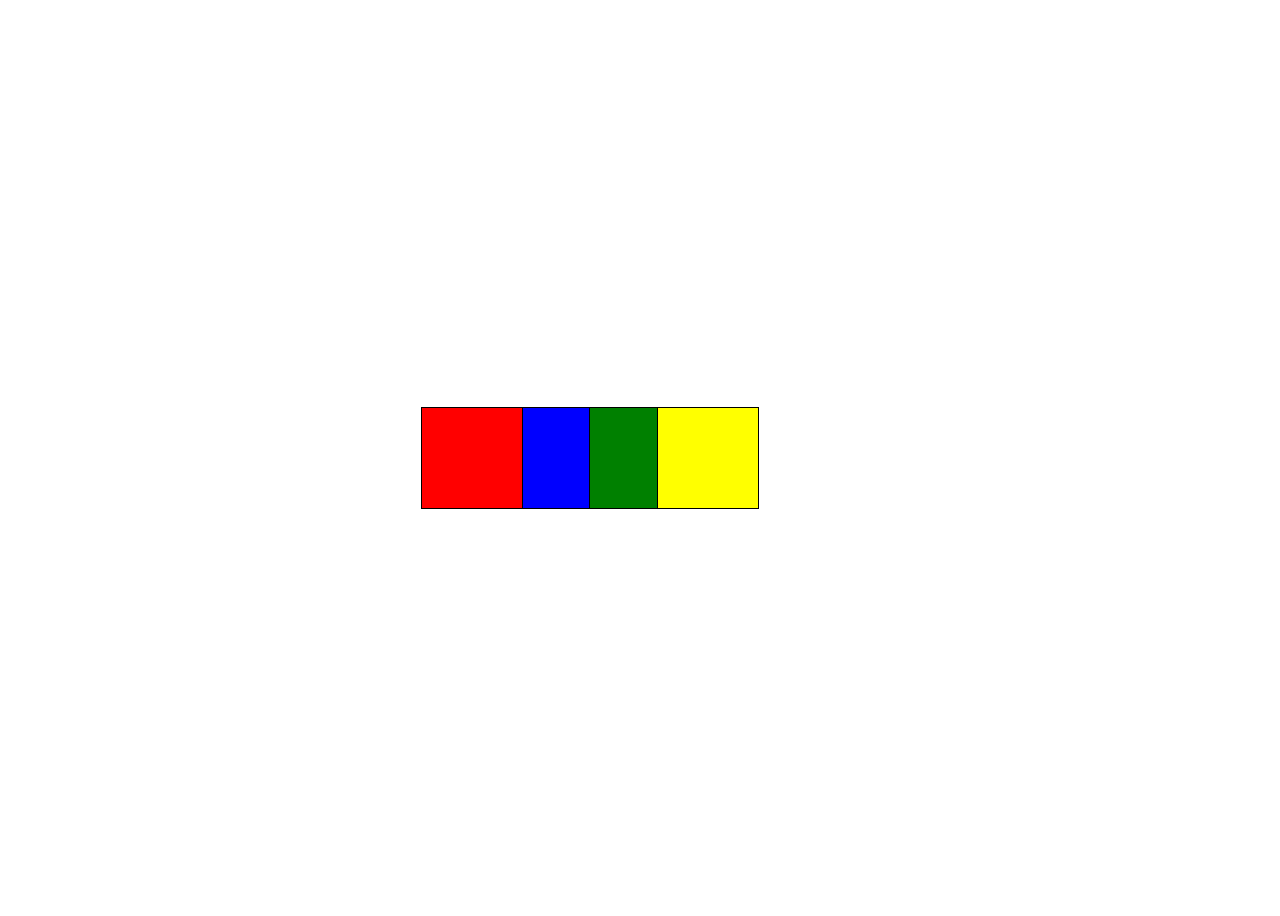
<file: js_2/index.html>
<!DOCTYPE html>
<html lang="en">
<head>
    <meta charset="UTF-8">
    <meta name="viewport" content="width=device-width, initial-scale=1.0">
    <title>Document</title>
    <link rel="stylesheet" href="style.css">
</head>
<body>
    <div class="positionse">
        <div class="block"></div>
        <div class="block"></div>
        <div class="block"></div>
        <div class="block"></div>
    </div>
    <script src="./app.js"></script>
</body>
</html>
</file>
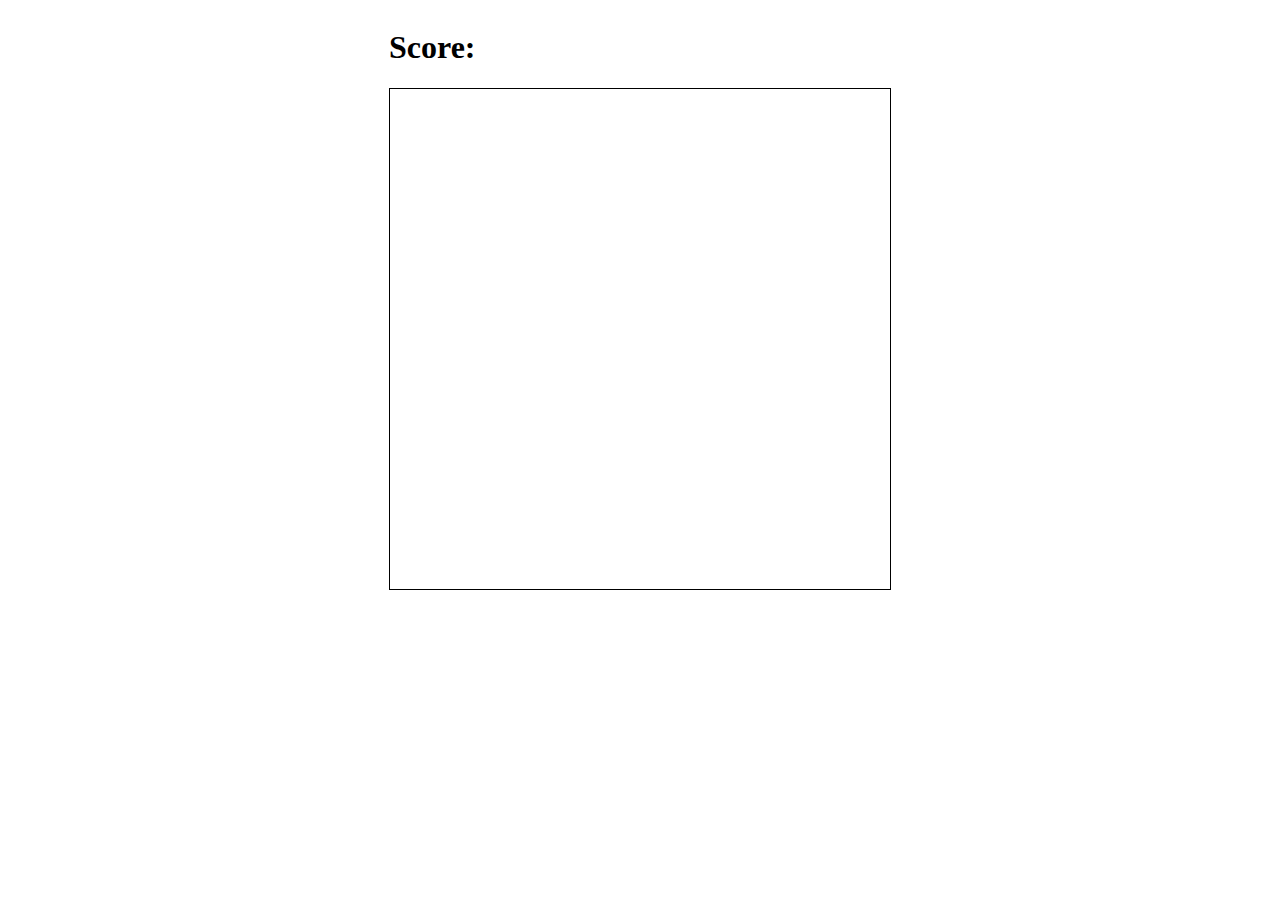
<file: js_3/index.html>
<!DOCTYPE html>
<html lang="en">
<head>
    <meta charset="UTF-8">
    <meta name="viewport" content="width=device-width, initial-scale=1.0">
    <title>Document</title>
    <link rel="stylesheet" href="style.css">
</head>
<body>
    <div>
        <h1>Score:<span class="span"></span></h1>
        <div class="color_box" >

        </div>
    </div>
    <script src="./app.js"></script>
</body>
</html>
</file>
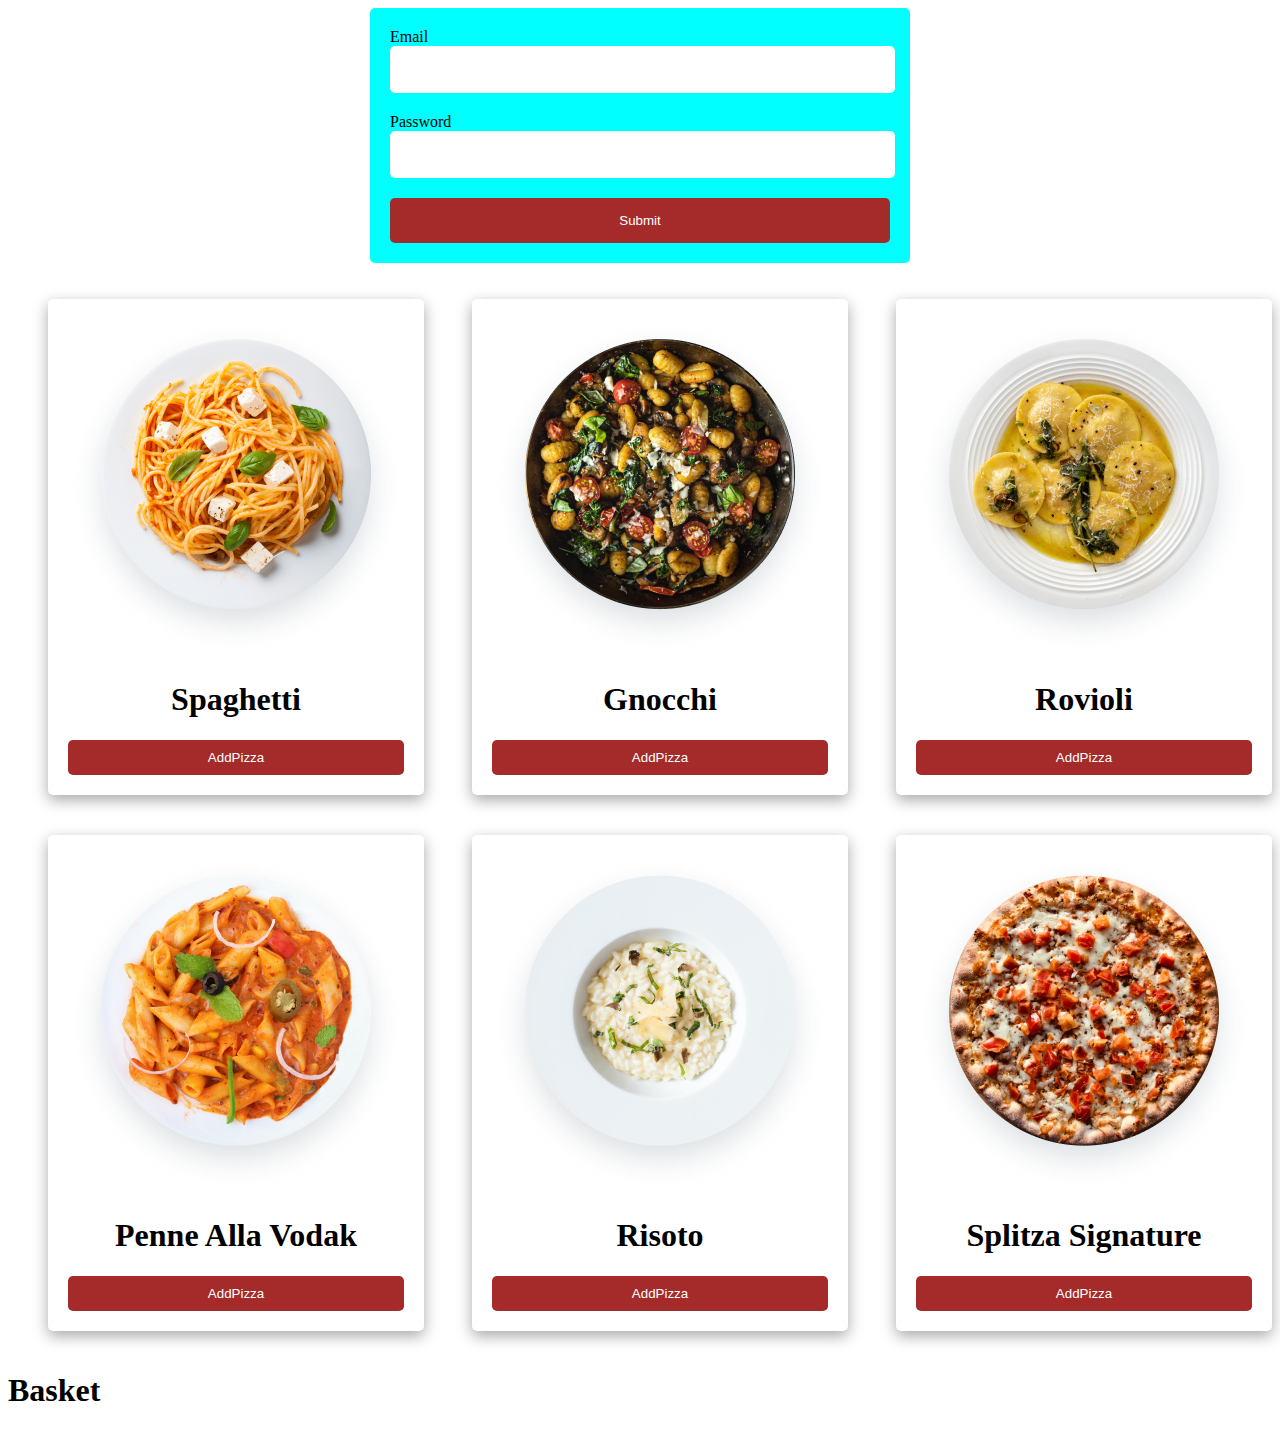
<file: pizza_api/index.html>
<!DOCTYPE html>
<html lang="en">
<head>
    <meta charset="UTF-8">
    <meta name="viewport" content="width=device-width, initial-scale=1.0">
    <title>Document</title>
    <link rel="stylesheet" href="style.css">
</head>
<body>
    <div class="display">
        <form class="formse">
            Email
            <input type="email" name="email" id="email">
            Password
            <input type="password" name="pass" id="pass">
            <button class="btn_users" type="submit">Submit</button>
        </form>
    </div>

        <ul class="list">
        
        </ul>
        <h1>Basket</h1>
        <ul class="basket">

        </ul>
   <script src="./app.js"></script>
</body>
</html>
</file>
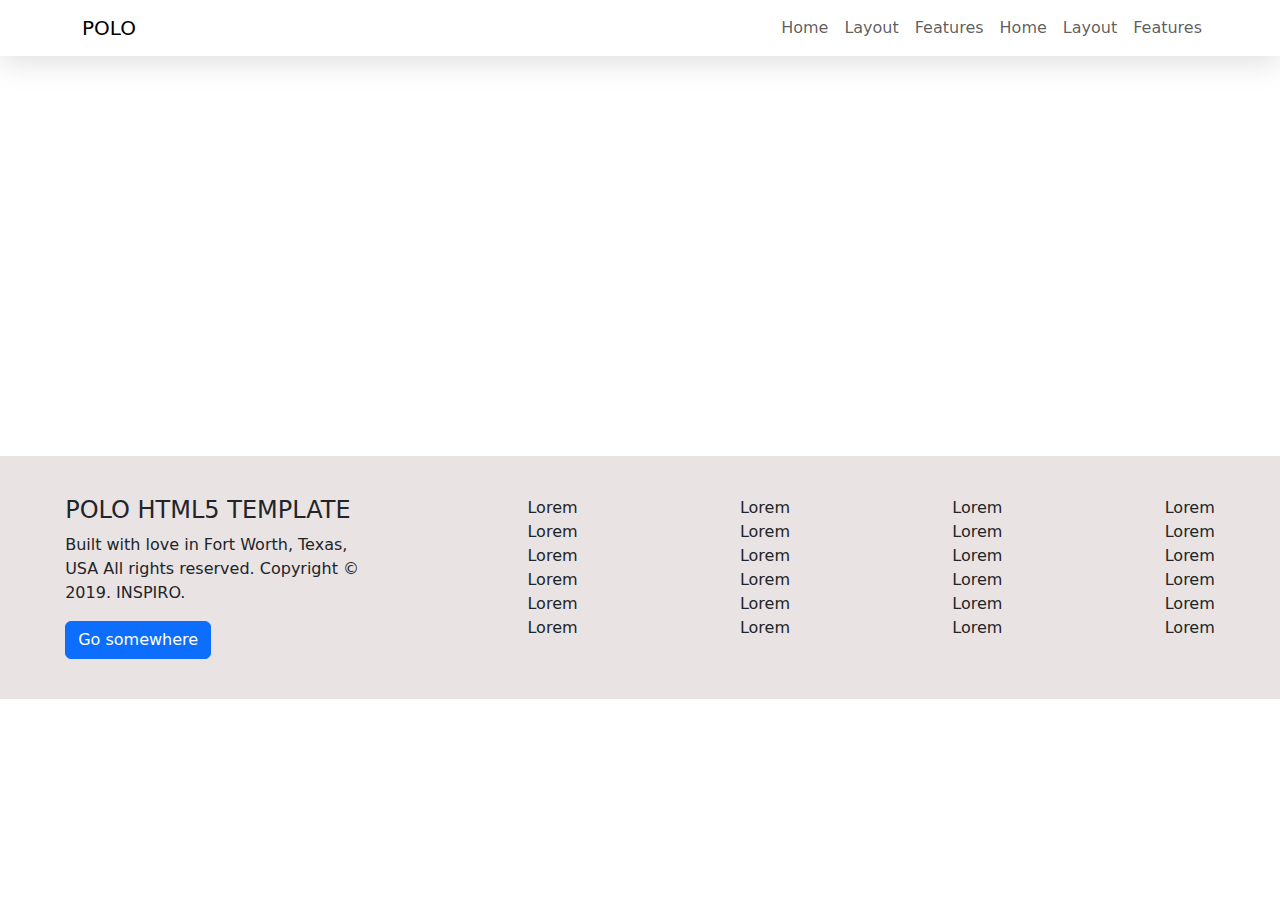
<file: projeckt/index.html>
<!DOCTYPE html>
<html lang="en">
<head>
    <meta charset="UTF-8">
    <meta name="viewport" content="width=device-width, initial-scale=1.0">
    <title>Document</title>
    <link href="https://cdn.jsdelivr.net/npm/bootstrap@5.3.3/dist/css/bootstrap.min.css" rel="stylesheet" integrity="sha384-QWTKZyjpPEjISv5WaRU9OFeRpok6YctnYmDr5pNlyT2bRjXh0JMhjY6hW+ALEwIH" crossorigin="anonymous">
    <link rel="stylesheet" href="style.css">
</head>
<body>
    <div class="bg">
        <nav class="container navbar navbar-expand-lg ">
            <div class="container-fluid">
                <a class="navbar-brand" href="#">POLO</a>
                <button class="navbar-toggler" type="button" data-bs-toggle="collapse" data-bs-target="#navbarScroll" aria-controls="navbarScroll" aria-expanded="false" aria-label="Toggle navigation">
                  <span class="navbar-toggler-icon"></span>
                </button>
              </div>
              <div class="collapse navbar-collapse" id="navbarScroll">
                  <ul class="navbar-nav me-auto my-2 my-lg-0 navbar-nav-scroll" style="--bs-scroll-height: 100px;">
                    <li class="nav-item">
                      <a class="nav-link" href="#">Home</a>
                    </li>
                    <li class="nav-item ">
                        <a class="nav-link" href="#">Layout</a>
                    </li>
                    <li class="nav-item">
                      <a class="nav-link" aria-disabled="true">Features</a>
                    </li>
                    <li class="nav-item">
                      <a class="nav-link" href="#">Home</a>
                    </li>
                    <li class="nav-item ">
                        <a class="nav-link" href="#">Layout</a>

                    </li>
                    <li class="nav-item">
                      <a class="nav-link" aria-disabled="true">Features</a>
                    </li>
                  </ul>
                </div>
            </nav>
      </div>
        <div class="justify">
            <div class="cards">
                <div class="cards-body">
                  <h5 class="card-title">Card title</h5>
                  <p class="card-text">Some quick example text to build on </p>
                </div>
            </div>
            <div class="cards">
                <div class="cards-body">
                  <h5 class="card-title">Card title</h5>
                  <p class="card-text">Some quick example text to build on </p>
                </div>
            </div>
            <div class="cards">
                <div class="cards-body">
                  <h5 class="card-title">Card title</h5>
                  <p class="card-text">Some quick example text to build on </p>
                </div>
            </div>
        </div>
        <footer class="footer">
            <div style="width: 300px;">
                <h4>POLO HTML5 TEMPLATE</h4>
                <p>Built with love in Fort Worth, Texas, USA 
                    All rights reserved. Copyright © 2019. INSPIRO.</p>
                    <a href="#" class="btn btn-primary">Go somewhere</a>

            </div>
            <ul>
                <li>Lorem</li>
                <li>Lorem</li>
                <li>Lorem</li>
                <li>Lorem</li>
                <li>Lorem</li>
                <li>Lorem</li>
            </ul>
            <ul>
                <li>Lorem</li>
                <li>Lorem</li>
                <li>Lorem</li>
                <li>Lorem</li>
                <li>Lorem</li>
                <li>Lorem</li>
            </ul>
            <ul>
                <li>Lorem</li>
                <li>Lorem</li>
                <li>Lorem</li>
                <li>Lorem</li>
                <li>Lorem</li>
                <li>Lorem</li>
            </ul>
            <ul>
                <li>Lorem</li>
                <li>Lorem</li>
                <li>Lorem</li>
                <li>Lorem</li>
                <li>Lorem</li>
                <li>Lorem</li>
            </ul>
        </footer>
</body>
</html>
</file>
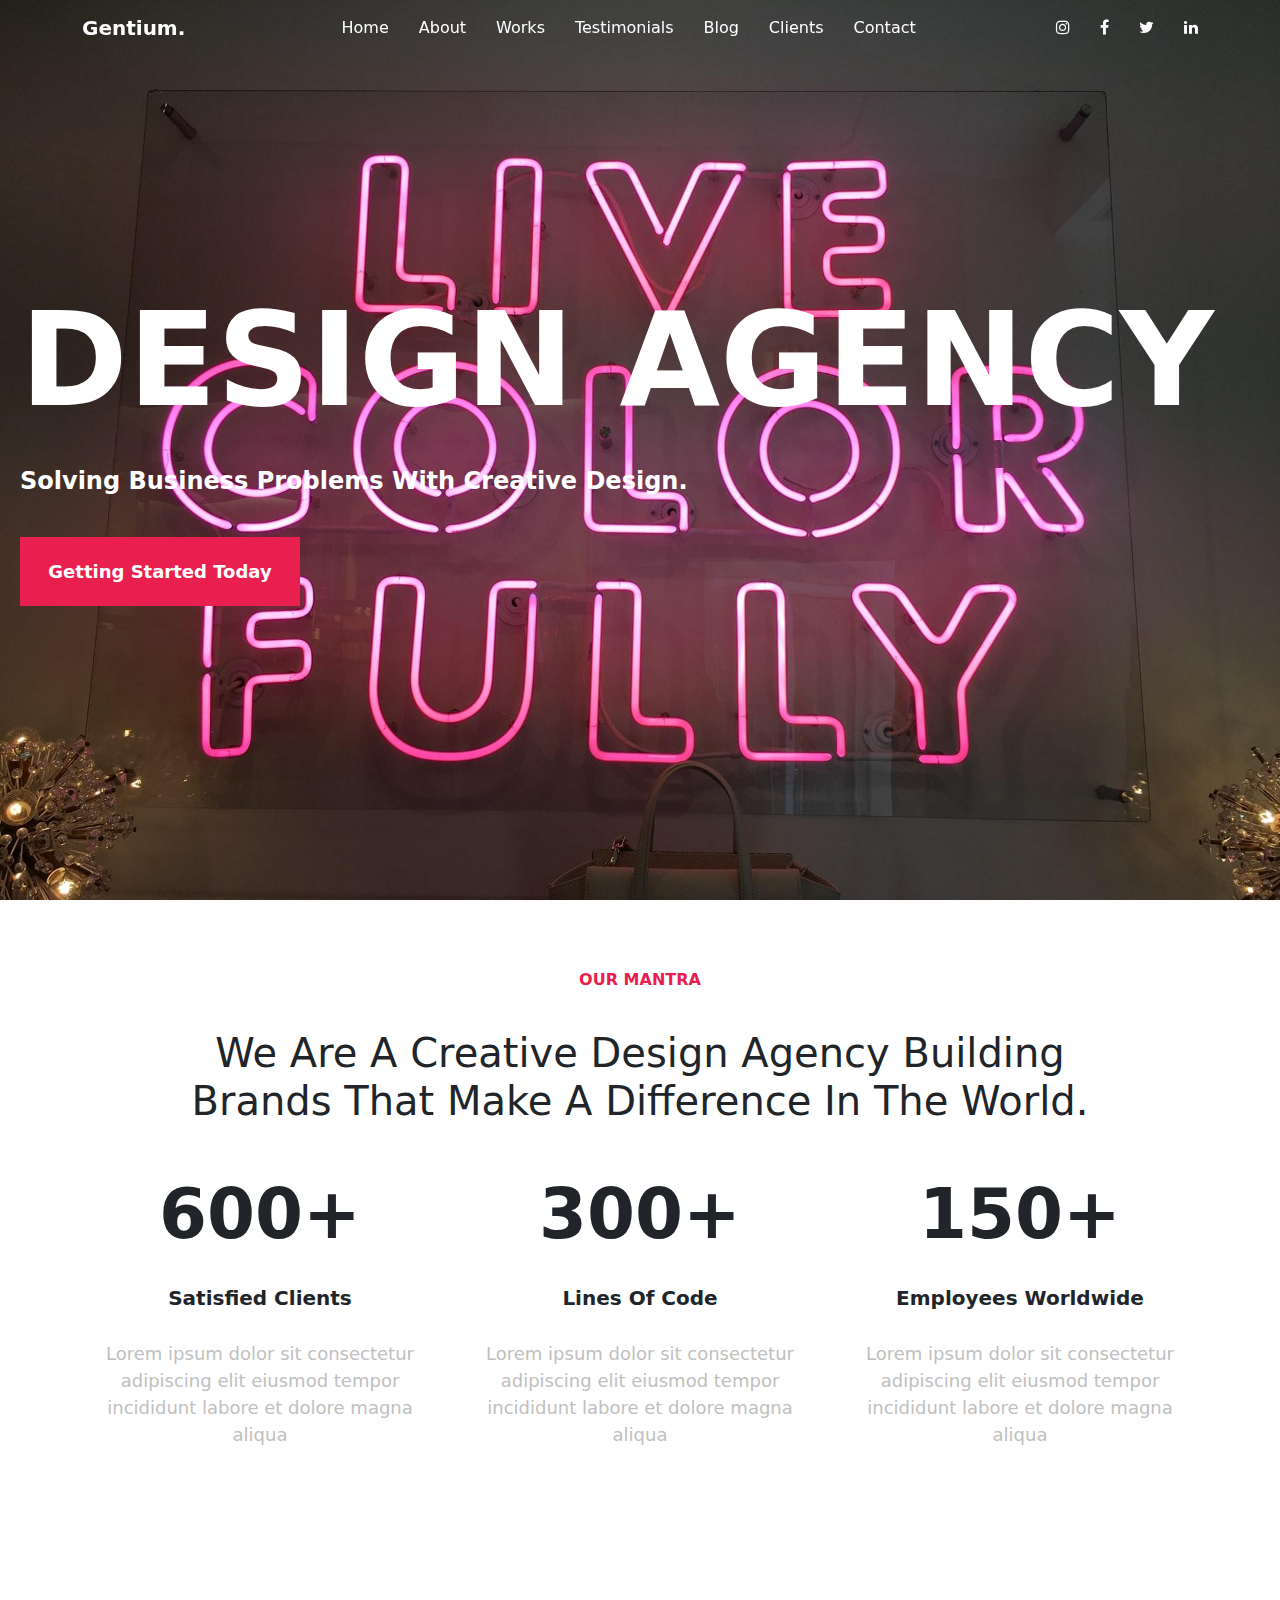
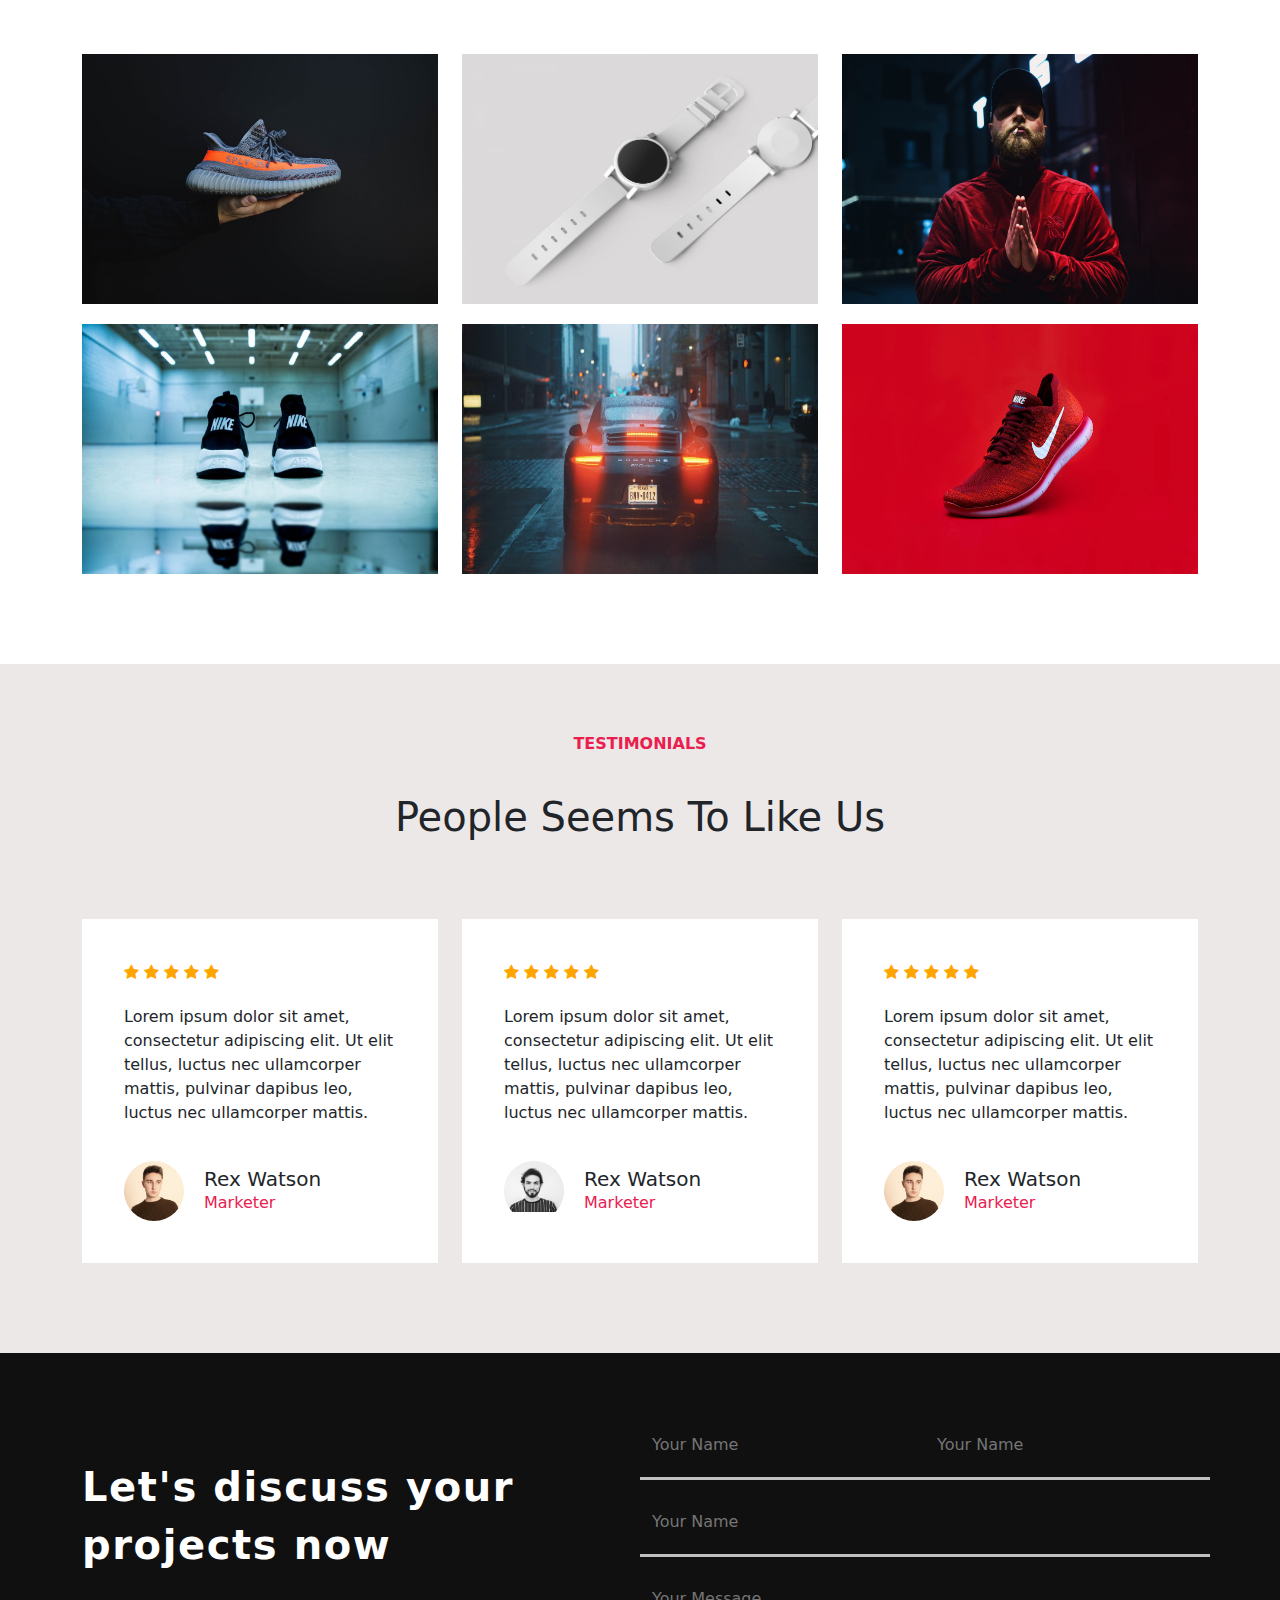
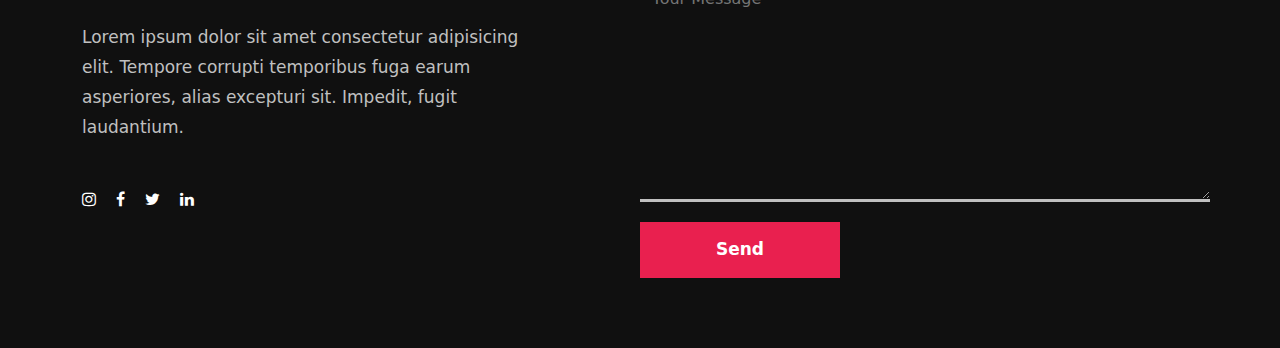
<file: projekt2/index.html>
<!DOCTYPE html>
<html lang="en">

<head>
    <meta charset="UTF-8">
    <meta name="viewport" content="width=device-width, initial-scale=1.0">
    <title>Document</title>
    <link rel="stylesheet" href="style.css">
    <link rel="stylesheet" href="https://cdnjs.cloudflare.com/ajax/libs/font-awesome/4.7.0/css/font-awesome.min.css">
    <link href="https://cdn.jsdelivr.net/npm/bootstrap@5.3.3/dist/css/bootstrap.min.css" rel="stylesheet"
        integrity="sha384-QWTKZyjpPEjISv5WaRU9OFeRpok6YctnYmDr5pNlyT2bRjXh0JMhjY6hW+ALEwIH" crossorigin="anonymous">
    <script src="https://cdn.jsdelivr.net/npm/bootstrap@5.3.3/dist/js/bootstrap.bundle.min.js"
        integrity="sha384-YvpcrYf0tY3lHB60NNkmXc5s9fDVZLESaAA55NDzOxhy9GkcIdslK1eN7N6jIeHz"
        crossorigin="anonymous"></script>
</head>

<body>
    <nav class="navbar positions  ">
        <div class="container-fluid container">
            <a class="navbar-brand">Gentium.</a>
            <ul class="ul_flex">
                <li><a href="#">Home</a></li>
                <li><a href="#">About</a></li>
                <li><a href="#">Works</a></li>
                <li><a href="#">Testimonials</a></li>
                <li><a href="#">Blog</a></li>
                <li><a href="#">Clients</a></li>
                <li><a href="#">Contact</a></li>
            </ul>
            <ul class="ul_flexe">
                <li><a href="#"><i class="fa fa-instagram" aria-hidden="true"></i></a></li>
                <li><a href="#"><i class="fa fa-facebook" aria-hidden="true"></i></a></li>
                <li><a href="#"><i class="fa fa-twitter" aria-hidden="true"></i></a></li>
                <li><a href="#"><i class="fa fa-linkedin" aria-hidden="true"></i></a></li>
            </ul>
            <div class="nav_button">
                <i class="fa fa-bars"></i>
            </div>
        </div>
    </nav>
    <div class="navs">
        <div>
            <h1>DESIGN AGENCY</h1>
            <p>Solving Business Problems With Creative Design.</p>
            <button class="button_animation">Getting Started Today</button>
        </div>
    </div>
    <div class="container padding">
        <h5 class="our_teg">OUR MANTRA</h5>
        <h2 class="our_teg_h2">We Are A Creative Design Agency Building<br> Brands That Make A Difference In The World.
        </h2>
        <div class="row mt-5">
            <div class="carts col-12 col-lg-4 col-md-6">
                <h1>600+</h1>
                <h5>Satisfied Clients</h5>
                <p>Lorem ipsum dolor sit consectetur adipiscing elit eiusmod tempor incididunt labore et dolore magna
                    aliqua</p>
            </div>
            <div class="carts col-12 col-lg-4 col-md-6">
                <h1>300+</h1>
                <h5>Lines Of Code</h5>
                <p>Lorem ipsum dolor sit consectetur adipiscing elit eiusmod tempor incididunt labore et dolore magna
                    aliqua</p>
            </div>
            <div class="carts col-12 col-lg-4 col-md-6">
                <h1>150+</h1>
                <h5>Employees Worldwide</h5>
                <p>Lorem ipsum dolor sit consectetur adipiscing elit eiusmod tempor incididunt labore et dolore magna
                    aliqua</p>
            </div>
        </div>
    </div>
    <div class="container padding">
        <div class="row">
            <div class=" col-12 col-lg-4 col-md-6">
                <div class="image_content">
                    <img src="./img/03-min-1.jpg" alt="">
                    <div class="overflow">
                        <div>
                            <h3>Product Design</h3>
                            <p>Desigen \ Marketing</p>
                        </div>
                    </div>
                </div>
            </div>
            <div class=" col-12 col-lg-4 col-md-6">
                <div class="image_content">
                    <img src="./img/work1.jpg" alt="">
                    <div class="overflow">
                        <div>
                            <h3>Product Design</h3>
                            <p>Desigen \ Marketing</p>
                        </div>
                    </div>
                </div>
            </div>
            <div class=" col-12 col-lg-4 col-md-6">
                <div class="image_content">
                    <img src="./img/work-4.jpg" alt="">
                    <div class="overflow">
                        <div>
                            <h3>Product Design</h3>
                            <p>Desigen \ Marketing</p>
                        </div>
                    </div>
                </div>
            </div>
            <div class=" col-12 col-lg-4 col-md-6">
                <div class="image_content">
                    <img src="./img/work3.jpg" alt="">
                    <div class="overflow">
                        <div>
                            <h3>Product Design</h3>
                            <p>Desigen \ Marketing</p>
                        </div>
                    </div>
                </div>
            </div>
            <div class=" col-12 col-lg-4 col-md-6">
                <div class="image_content">
                    <img src="./img/work-5.jpg" alt="">
                    <div class="overflow">
                        <div>
                            <h3>Product Design</h3>
                            <p>Desigen \ Marketing</p>
                        </div>
                    </div>
                </div>
            </div>
            <div class=" col-12 col-lg-4 col-md-6">
                <div class="image_content">
                    <img src="./img/work2.jpg" alt="">
                    <div class="overflow">
                        <div>
                            <h3>Product Design</h3>
                            <p>Desigen \ Marketing</p>
                        </div>
                    </div>
                </div>
            </div>

        </div>
    </div>
    <div class="testimonials">
        <div class="container ">
            <h5 class="our_teg">TESTIMONIALS</h5>
            <h2 class="our_teg_h2">People Seems To Like Us</h2>
            <div class="row padding justify-content-between">
                <div class="paddings col-12 col-lg-4">
                    <div class="cards">
                        <div class="star_icon">
                            <i class="fa fa-star" aria-hidden="true"></i>
                            <i class="fa fa-star" aria-hidden="true"></i>
                            <i class="fa fa-star" aria-hidden="true"></i>
                            <i class="fa fa-star" aria-hidden="true"></i>
                            <i class="fa fa-star" aria-hidden="true"></i>
                        </div>
                        <p>Lorem ipsum dolor sit amet, consectetur adipiscing elit. Ut elit tellus, luctus nec
                            ullamcorper mattis, pulvinar dapibus leo, luctus nec ullamcorper mattis.</p>
                        <div class="d-flex align-items-center">
                            <div class="rounded_box">
                                <img src="./img/team1-1.jpg" alt="">
                            </div>
                            <div class="card_content">
                                <h5>Rex Watson</h5>
                                <span>Marketer</span>
                            </div>
                        </div>
                    </div>
                </div>
                <div class="paddings col-12 col-lg-4">
                    <div class="cards">
                        <div class="star_icon">
                            <i class="fa fa-star" aria-hidden="true"></i>
                            <i class="fa fa-star" aria-hidden="true"></i>
                            <i class="fa fa-star" aria-hidden="true"></i>
                            <i class="fa fa-star" aria-hidden="true"></i>
                            <i class="fa fa-star" aria-hidden="true"></i>
                        </div>
                        <p>Lorem ipsum dolor sit amet, consectetur adipiscing elit. Ut elit tellus, luctus nec
                            ullamcorper mattis, pulvinar dapibus leo, luctus nec ullamcorper mattis.</p>
                        <div class="d-flex align-items-center">
                            <div class="rounded_box">
                                <img src="./img/t1.jpg" alt="">
                            </div>
                            <div class="card_content">
                                <h5>Rex Watson</h5>
                                <span>Marketer</span>
                            </div>
                        </div>
                    </div>
                </div>
                <div class="paddings col-12 col-lg-4">
                    <div class="cards">
                        <div class="star_icon">
                            <i class="fa fa-star" aria-hidden="true"></i>
                            <i class="fa fa-star" aria-hidden="true"></i>
                            <i class="fa fa-star" aria-hidden="true"></i>
                            <i class="fa fa-star" aria-hidden="true"></i>
                            <i class="fa fa-star" aria-hidden="true"></i>
                        </div>
                        <p>Lorem ipsum dolor sit amet, consectetur adipiscing elit. Ut elit tellus, luctus nec
                            ullamcorper mattis, pulvinar dapibus leo, luctus nec ullamcorper mattis.</p>
                        <div class="d-flex align-items-center">
                            <div class="rounded_box">
                                <img src="./img/team1-1.jpg" alt="">
                            </div>
                            <div class="card_content">
                                <h5>Rex Watson</h5>
                                <span>Marketer</span>
                            </div>
                        </div>
                    </div>
                </div>
            </div>
        </div>
    </div>
    <footer class="footer_bg">
        <div class="container">
            <div class="row justify-content-between align-items-center">
                <div class="col-12 col-lg-5 footer_cont">
                    <h2>Let's discuss your projects now</h2>
                    <p>Lorem ipsum dolor sit amet consectetur adipisicing elit. Tempore corrupti temporibus fuga earum
                        asperiores, alias excepturi sit. Impedit, fugit laudantium.</p>
                    <ul class="ul_footer">
                        <li><a href="#"><i class="fa fa-instagram" aria-hidden="true"></i></a></li>
                        <li><a href="#"><i class="fa fa-facebook" aria-hidden="true"></i></a></li>
                        <li><a href="#"><i class="fa fa-twitter" aria-hidden="true"></i></a></li>
                        <li><a href="#"><i class="fa fa-linkedin" aria-hidden="true"></i></a></li>
                    </ul>
                </div>
                <div class="col-12 col-lg-6">
                    <form class="row">
                        <input class="input_style col-12 col-lg-6" type="text" placeholder="Your Name">
                        <input class="input_style col-12 col-lg-6" type="text" placeholder="Your Name">
                        <input class="input_style col-12 " type="text" placeholder="Your Name">
                        <textarea class="col-12 input_style" cols="40" rows="8" placeholder="Your Message"></textarea>
                        <button class="footer_button">Send</button>
                    </form>
                </div>
            </div>
        </div>
    </footer>
</body>

</html>
</file>
<file: js_2/style.css>
.positionse{
    position: relative;
    display: flex;
    justify-content: center;
    align-items: center;
    height: 100vh;
}

 .block{
    position: absolute;
    width: 100px;
    height: 100px;
    border: 1px solid black;
    transition: 3s;

}

.block:nth-child(1){
    background-color: red;
    left: 413px;
}
.block:nth-child(2){
    background-color: blue;
    left: 514px;
}
.block:nth-child(3){
    background-color: green;
}
.block:nth-child(4){
    background-color: yellow;
    right: 513px;
}
</file>
<file: js_3/style.css>
body{
    display: flex;
    justify-content: center;
}

.color_box{
    position: relative;
    border: 1px solid black;
    width: 500px;
    height: 500px;
    overflow: hidden;
}

.div{
    width: 20px;
    height: 20px;
    position: absolute;
    border: 1px solid black;
    border-radius: 50%;
}
</file>
<file: pizza_api/style.css>
.list{
    display: flex;
    justify-content: space-between;
    flex-wrap: wrap;
}

.basket{
    display: flex;
    justify-content: space-between;
    flex-wrap: wrap;
}

.list_style{
    list-style: none;
    min-width: 27%;
    min-height: 230px;
    box-shadow: rgba(0, 0, 0, 0.35) 0px 5px 15px;
    margin: 20px 0 20px 0;
    padding: 20px;
    text-align: center;
    border-radius: 5px;
}

.list_style img{
    width: 100%;
}

.list_style button{
    width: 100%;
    padding: 10px 0 10px 0;
    border: none;
    border-radius: 5px;
    background-color: brown;
    color: white;
}

form{
    max-width: 500px;
    min-height: 200px;
    padding: 20px;
    background-color: aqua;
    border-radius: 5px;
}

input{
    font-size: 15px;
    width: 100%;
    padding: 15px 0 15px 5px;
    margin-bottom: 20px;
    border: none;
    border-radius: 5px;
}

.display{
    display: flex;
    justify-content: center;
   
}

.btn_users{
    width: 100%;
    border-radius: 5px;
    padding: 15px 0 15px 0;
    border: none;
    background-color: brown;
    color: white;
}
</file>
<file: projeckt/style.css>
.bg{
    background-color: white;
    box-shadow: rgba(100, 100, 111, 0.2) 0px 7px 29px 0px;
    justify-content: space-between;
}

.nav-item:hover .nav-link{
    color: aqua;
}

.justify{
    display: flex;
    justify-content: space-around;
    padding-top: 20px;
    flex-wrap: wrap;
}

.cards{
    margin-top: 30px;
    min-width: 30%;
    position: relative;
    height: 300px;
    padding: 20px;
    background-image: url(https://avatars.mds.yandex.net/i?id=ecb4b5387b21e9b1e4a78ebcfeeafdbe-5231707-images-thumbs&n=13);
    background-repeat: no-repeat;
    background-size: cover;
    display: flex;
    align-items: flex-end;
    color: white;

}

.footer{
    display: flex;
    background-color: rgb(233, 227, 227);
    padding: 40px 0 40px 0;
    justify-content: space-around;
    margin-top: 50px;
    flex-wrap: wrap;
}

ul {
    list-style: none;
}

.cont{
    width: 200px;
}
</file>
<file: projekt2/style.css>
.navs{
    background-image: url(./img/загруженное.jpeg);
    background-repeat: no-repeat;
    background-size: cover;
    height: 100vh;
    color: white;
    display: flex;
    align-items: center;
    padding-left: 20px;
}

.positions{
    position: fixed !important;
    top: 0;
    left: 0;
    right: 0;
    background-color: transparent;
    z-index: 2;
}

.navbar-brand{
    color: white !important;
    font-weight: 900;
}

.ul_flex{
    display: flex;
    list-style: none;
    margin-bottom: 0;
}
.ul_flex li{
    padding-left: 30px;
    position: relative;
}

.ul_flexe{
    display: flex;
    list-style: none;
    margin-bottom: 0;
}
.ul_flexe li{
    padding-left: 30px;
}

.ul_flex li::before{
    width: 40px;
    height: 2px;
    content: "";
    position: absolute;
    left: 30px;
    right: 0;
    bottom: 0;
    z-index: -1;
    background-color: #e9204f;
    transition: transform 500ms ease-in-out;
    transform: scaleX(0);
    transform-origin: left;
}

.ul_flex li:hover::before{
    transform: scaleX(0.5);
}

.ul_flex li a{
    text-decoration: none !important;
    color: white;
}
.ul_flexe li a{
    text-decoration: none !important;
    color: white;
}


.nav_button{
    display: none !important;
}

.nav_button i{
    font-size: 30px;
    color: white;
}

@media screen and (max-width: 1010px) {
    .nav_button{
        display: block !important;
    }
    .ul_flex{
        display: none !important;
    }
    .ul_flexe{
        display: none !important;
    }
  }

  .navs h1{
    font-size: 130px;
    font-weight: 900;
    text-transform: uppercase;
    line-height: 130px;
    margin-bottom: 40px;
}

.navs p{
    font-size: 24px;
    font-weight: 600;
    text-transform: capitalize;
    line-height: 32px;
    margin-bottom: 40px;
}



  @media screen and (max-width: 640px) {
    .navs h1{
        font-size: 39px !important;
    }
}

.button_animation{
    color: white;
    font-weight: 600;
    font-size: 18px;
    width: 280px;
    height: 80px;
    border: 1px solid #e9204f;
    background-color: #e9204f;
    padding: 20px;
    position: relative;
    height: 100%;
    z-index: 1;
    transition: color 300ms ease-in-out, background-color 300ms ease-in-out;
}

.button_animation::before {
    content: "";
    position: absolute;
    top: 0;
    left: 0;
    right: 0;
    bottom: 0;
    z-index: -1;
    background-color: white;
    transition: transform 400ms ease-in-out;
    transform: scaleX(0);
    transform-origin: left;
  }
  
  .button_animation:hover{
    color: #e9204f;
  }

  .button_animation:hover::before{
    transform: scaleX(1);
  }

  @media screen and (max-width: 940px) {
    .navs h1{
        font-size: 60px;
        line-height: 52px;
    }
    .navs p{
        font-size: 16px;
    }

    .button_animation{
       
        font-size: 15px;
       width: 200px;    
            
    }
  }

  .our_teg{
    font-size: 16px;
    text-align: center;
    color: #e9204f;
    font-weight: 700;
  }

  .our_teg_h2{
    text-align: center;
    font-size: 40px;
    font-weight: 500;
    margin-top: 40px;
  }

  .carts{
    text-align: center;
    margin-bottom: 50px;
    cursor: pointer;
  }

  .carts h1{
    font-size: 69px;
    font-weight: 700;
    margin-bottom: 30px;
  }

  .carts h5{
    font-size: 20px;
    font-weight: 600;
    margin-bottom: 30px;
  }

  .carts p{
    color: silver;
    font-size: 18px;
  }

 .image_content{
    margin-bottom: 20px;
    position: relative;
    overflow: hidden;
    padding: 0;
    display: flex;
    justify-content: center;
    align-items: center;
    cursor: pointer;
 }

 .image_content img{
    width: 100%;
    transition: 0.5s;
    height: 250px;
 }

 .image_content:hover img{
    transform: scale(1.2);
 }
 .padding{
    padding-top: 70px;
    padding-bottom: 70px;
 }

 .overflow{
    width: 100%;
    z-index: 1;
    background-color: #e9204f;
    top: 0;
    left: 550px;
    bottom: 0;
    right: 0;
    position: absolute;
    transition: 0.5s;
    color: white;
    display: flex;
    justify-content: center;
    align-items: center;
 }

.image_content:hover .overflow{
left: 0;
}

.overflow div{
    text-align: center;
}

@media screen and (max-width: 840px){
    .our_teg_h2{
        font-size: 30px;
    }
}



.cards{
    background-color: white;
    border: 2px solid transparent;
    padding: 40px !important;
}

.testimonials{
    padding-top: 70px;
    background-color: rgb(237, 232, 232);
}

.fa-star{
    color: orange;
}

.paddings{
    padding-bottom: 20px;
}

.rounded_box{
    border-radius: 50%;
    width: 60px;
    height: 60px;
    overflow: hidden;
    margin-right: 20px;
}

.rounded_box img{
    width: 100%;
}

.star_icon{
    padding-bottom: 20px;
}

.cards p{
    padding-bottom: 20px;
}

.cards:hover{
    border: 2px solid #e9204f;
}

.card_content h5{
    margin-bottom: 0;
}

.card_content span{
    color: #e9204f;
}

.footer_bg{
    background-color: #101010;
    padding: 70px 0 70px 0;
}

.footer_cont{
    color: white;
    padding-bottom: 30px;
}

.footer_cont h2{
    padding-bottom: 40px;
    font-size: 40px;
    font-weight: 600;
    line-height: 58px;
    letter-spacing: 1.6px;
}

.footer_cont p{
    padding-bottom: 30px;
    font-size: 17px;
    font-weight: 500;
    line-height: 30px;
    color: silver;
}

.ul_footer{
    padding-left: 0;
}

.ul_footer li{
    padding-right: 20px;
}

.ul_footer li a{
    text-decoration: none !important;
    color: white;
}

.ul_footer{
    position: relative;
    display: flex;
    list-style: none;
    margin-bottom: 0;
}

.input_style{
    padding: 10px;
    padding-bottom: 20px;
    margin-bottom: 20px;
    border: none;
    border-bottom: 3px solid silver;
    background-color: transparent;
}

.footer_button{
    width: 200px !important;
    background-color: #e9204f;
    color: white;
    padding: 15px;
    border: none;
    font-weight: 700;
    font-size: 17px;
}
</file>
